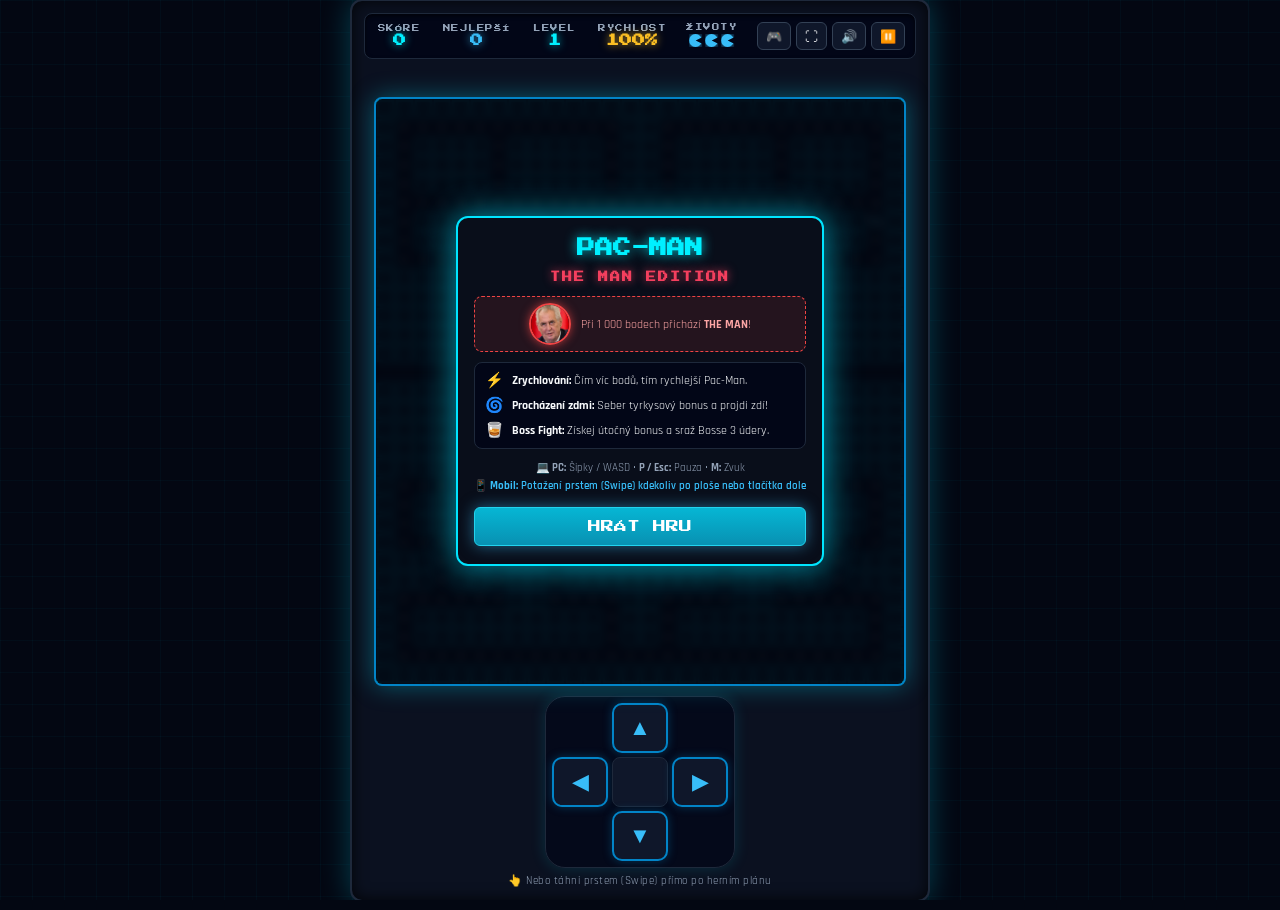
<file: index.html>
<!DOCTYPE html>
<html lang="cs">
<head>
  <meta charset="UTF-8">
  <meta name="viewport" content="width=device-width, initial-scale=1.0, maximum-scale=1.0, user-scalable=no, viewport-fit=cover">
  <meta name="theme-color" content="#030712">
  <meta name="apple-mobile-web-app-capable" content="yes">
  <meta name="mobile-web-app-capable" content="yes">
  <meta name="apple-mobile-web-app-status-bar-style" content="black-translucent">
  <title>PAC-MAN: THE MAN EDITION</title>
  <link rel="stylesheet" href="style.css">
  <link rel="preconnect" href="https://fonts.googleapis.com">
  <link rel="preconnect" href="https://fonts.gstatic.com" crossorigin>
  <link href="https://fonts.googleapis.com/css2?family=Press+Start+2P&family=Rajdhani:wght@600;700&display=swap" rel="stylesheet">
</head>
<body>
  <div class="arcade-cabinet">
    <!-- Top Header & HUD -->
    <header class="hud">
      <div class="hud-item score-box">
        <span class="hud-label">SKÓRE</span>
        <span id="scoreDisplay" class="hud-value neon-cyan">0</span>
      </div>

      <div class="hud-item high-score-box">
        <span class="hud-label">NEJLEPŠÍ</span>
        <span id="highScoreDisplay" class="hud-value neon-blue">0</span>
      </div>

      <div class="hud-item level-box">
        <span class="hud-label">LEVEL</span>
        <span id="levelDisplay" class="hud-value neon-cyan">1</span>
      </div>

      <div class="hud-item speed-box">
        <span class="hud-label">RYCHLOST</span>
        <span id="speedDisplay" class="hud-value neon-gold">100%</span>
      </div>

      <div class="hud-item lives-box">
        <span class="hud-label">ŽIVOTY</span>
        <div id="livesContainer" class="lives-icons"></div>
      </div>

      <div class="hud-controls">
        <button id="dpadToggleBtn" class="arcade-btn icon-btn" title="Přepnout zobrazení tlačítek (D-Pad)">🎮</button>
        <button id="fullscreenBtn" class="arcade-btn icon-btn" title="Celá obrazovka">⛶</button>
        <button id="muteBtn" class="arcade-btn icon-btn" title="Vypnout/Zapnout zvuk (M)">🔊</button>
        <button id="pauseBtn" class="arcade-btn icon-btn" title="Pauza (P / Esc)">⏸️</button>
      </div>
    </header>

    <!-- Boss Health Bar (Active when The Man is alive) -->
    <div id="bossBarContainer" class="boss-bar-container hidden">
      <div class="boss-title-row">
        <span class="boss-name">⚠️ THE MAN ⚠️</span>
        <span id="bossHpText" class="boss-hp-text">HP: 3 / 3</span>
      </div>
      <div class="boss-bar-bg">
        <div id="bossHpFill" class="boss-bar-fill" style="width: 100%;"></div>
      </div>
    </div>

    <!-- Active Bonuses Status Bar -->
    <div id="bonusStatusContainer" class="bonus-status-container">
      <div id="wallPassBadge" class="bonus-badge hidden">
        <span class="badge-icon">🌀</span>
        <span class="badge-name">PROCHÁZENÍ ZDMI</span>
        <div class="badge-meter"><div id="wallPassMeter" class="badge-fill"></div></div>
        <span id="wallPassTimerText" class="badge-time">5.0s</span>
      </div>
      <div id="attackBadge" class="bonus-badge attack-badge hidden">
        <span class="badge-icon">⚡</span>
        <span class="badge-name">ÚTOK NA BOSSE</span>
        <div class="badge-meter"><div id="attackMeter" class="badge-fill"></div></div>
        <span id="attackTimerText" class="badge-time">6.0s</span>
      </div>
    </div>

    <!-- Canvas Game Viewport -->
    <div id="canvasWrapper" class="canvas-wrapper">
      <canvas id="gameCanvas" width="560" height="620"></canvas>

      <!-- Overlay Banner (for "THE MAN IS COMING!", level cleared, etc.) -->
      <div id="bannerOverlay" class="banner-overlay hidden">
        <div id="bannerText" class="banner-text">THE MAN IS COMING!</div>
      </div>

      <!-- Start Menu Modal -->
      <div id="startModal" class="game-modal">
        <div class="modal-content">
          <h1 class="game-title">PAC-MAN<br><span class="subtitle">THE MAN EDITION</span></h1>
          <div class="boss-teaser">
            <img src="zeman.png" alt="The Man" class="teaser-img" onerror="this.style.display='none'">
            <p class="teaser-text">Při 1 000 bodech přichází <strong>THE MAN</strong>!</p>
          </div>

          <div class="features-list">
            <div class="feature-item">
              <span class="feat-icon">⚡</span>
              <span><strong>Zrychlování:</strong> Čím víc bodů, tím rychlejší Pac-Man.</span>
            </div>
            <div class="feature-item">
              <span class="feat-icon">🌀</span>
              <span><strong>Procházení zdmi:</strong> Seber tyrkysový bonus a projdi zdí!</span>
            </div>
            <div class="feature-item">
              <span class="feat-icon">🥃</span>
              <span><strong>Boss Fight:</strong> Získej útočný bonus a sraž Bosse 3 údery.</span>
            </div>
          </div>

          <div class="controls-guide">
            <p><strong>💻 PC:</strong> Šipky / WASD &bull; <strong>P / Esc:</strong> Pauza &bull; <strong>M:</strong> Zvuk</p>
            <p class="mobile-hint"><strong>📱 Mobil:</strong> Potažení prstem (Swipe) kdekoliv po ploše nebo tlačítka dole</p>
          </div>

          <button id="startBtn" class="arcade-btn start-btn">HRÁT HRU</button>
        </div>
      </div>

      <!-- Pause Modal -->
      <div id="pauseModal" class="game-modal hidden">
        <div class="modal-content pause-content">
          <h2>HRA POZASTAVENA</h2>
          <p>Stiskni <strong>P</strong> nebo pokračuj kliknutím</p>
          <button id="resumeBtn" class="arcade-btn resume-btn">POKRAČOVAT</button>
        </div>
      </div>

      <!-- Game Over Modal -->
      <div id="gameOverModal" class="game-modal hidden">
        <div class="modal-content game-over-content">
          <h2 class="neon-red">GAME OVER</h2>
          <div class="result-stats">
            <p>Konečné skóre: <span id="finalScore" class="neon-cyan">0</span></p>
            <p>Dosažený level: <span id="finalLevel" class="neon-blue">1</span></p>
            <p id="newHighScoreAlert" class="new-record hidden">🏆 NOVÝ REKORD! 🏆</p>
          </div>
          <button id="restartBtn" class="arcade-btn restart-btn">HRÁT ZNOVU</button>
        </div>
      </div>

      <!-- Victory / Next Level Modal -->
      <div id="levelClearModal" class="game-modal hidden">
        <div class="modal-content level-clear-content">
          <h2 class="neon-gold">ÚROVEŇ DOKONČENA!</h2>
          <p>Bonus za dokončení: <strong>+200 bodů</strong></p>
          <button id="nextLevelBtn" class="arcade-btn resume-btn">DALŠÍ ÚROVEŇ</button>
        </div>
      </div>
    </div>

    <!-- On-Screen Virtual D-Pad for Mobile / Touch -->
    <div id="touchControls" class="touch-controls">
      <div class="dpad-cross">
        <button class="dpad-btn dpad-up" data-dir="up" aria-label="Nahoru">▲</button>
        <button class="dpad-btn dpad-left" data-dir="left" aria-label="Doleva">◀</button>
        <div class="dpad-core"></div>
        <button class="dpad-btn dpad-right" data-dir="right" aria-label="Doprava">▶</button>
        <button class="dpad-btn dpad-down" data-dir="down" aria-label="Dolů">▼</button>
      </div>
      <div class="touch-hint">👆 Nebo táhni prstem (Swipe) přímo po herním plánu</div>
    </div>
  </div>

  <script src="game.js"></script>
</body>
</html>
</file>
<file: style.css>
/* ==========================================================================
   PAC-MAN: THE MAN EDITION - Neon Cyberpunk Style Sheet & Mobile Optimizations
   ========================================================================== */

:root {
  --bg-color: #030712;
  --cabinet-bg: #0b1120;
  --wall-neon: #00e5ff;
  --wall-glow: rgba(0, 229, 255, 0.65);
  --pacman-color: #38bdf8;
  --pacman-glow: rgba(56, 189, 248, 0.85);
  --boss-neon: #ef4444;
  --boss-glow: rgba(239, 68, 68, 0.8);
  --bonus-cyan: #06b6d4;
  --bonus-gold: #fbbf24;
  --text-white: #f8fafc;
  --text-muted: #94a3b8;
  --font-retro: 'Press Start 2P', monospace;
  --font-ui: 'Rajdhani', sans-serif;
}

* {
  box-sizing: border-box;
  margin: 0;
  padding: 0;
  user-select: none;
  -webkit-user-select: none;
  -webkit-tap-highlight-color: transparent;
}

html, body {
  width: 100%;
  height: 100%;
  overflow-x: hidden;
  touch-action: manipulation;
}

body {
  background-color: var(--bg-color);
  color: var(--text-white);
  font-family: var(--font-ui);
  display: flex;
  justify-content: center;
  align-items: center;
  min-height: 100dvh;
  padding: 8px;
}

/* Background grid pattern */
body::before {
  content: "";
  position: fixed;
  top: 0;
  left: 0;
  width: 100%;
  height: 100%;
  background: 
    linear-gradient(rgba(0, 229, 255, 0.03) 1px, transparent 1px),
    linear-gradient(90deg, rgba(0, 229, 255, 0.03) 1px, transparent 1px);
  background-size: 32px 32px;
  pointer-events: none;
  z-index: 0;
}

/* Main Arcade Cabinet Container */
.arcade-cabinet {
  position: relative;
  z-index: 1;
  background: var(--cabinet-bg);
  border: 2px solid #1e293b;
  border-radius: 12px;
  box-shadow: 
    0 0 30px rgba(0, 229, 255, 0.25),
    inset 0 0 15px rgba(0, 0, 0, 0.8);
  padding: 12px;
  display: flex;
  flex-direction: column;
  align-items: center;
  max-width: 580px;
  width: 100%;
}

/* HUD Top Header */
.hud {
  display: flex;
  flex-wrap: wrap;
  justify-content: space-between;
  align-items: center;
  width: 100%;
  background: #020617;
  border: 1px solid #1e293b;
  border-radius: 8px;
  padding: 8px 10px;
  margin-bottom: 8px;
  gap: 6px;
  box-shadow: inset 0 2px 4px rgba(0, 0, 0, 0.6);
}

.hud-item {
  display: flex;
  flex-direction: column;
  align-items: center;
  min-width: 48px;
}

.hud-label {
  font-family: var(--font-retro);
  font-size: 7.5px;
  color: var(--text-muted);
  letter-spacing: 0.5px;
  margin-bottom: 2px;
}

.hud-value {
  font-family: var(--font-retro);
  font-size: 13px;
  font-weight: bold;
}

.neon-cyan {
  color: #00f0ff;
  text-shadow: 0 0 8px rgba(0, 240, 255, 0.7);
}

.neon-blue {
  color: #38bdf8;
  text-shadow: 0 0 8px rgba(56, 189, 248, 0.7);
}

.neon-gold {
  color: #fbbf24;
  text-shadow: 0 0 8px rgba(251, 191, 36, 0.7);
}

.neon-red {
  color: #ef4444;
  text-shadow: 0 0 10px rgba(239, 68, 68, 0.8);
}

.lives-icons {
  display: flex;
  gap: 3px;
  align-items: center;
  height: 16px;
}

.life-icon {
  width: 13px;
  height: 13px;
  background-color: var(--pacman-color);
  border-radius: 50%;
  box-shadow: 0 0 6px var(--pacman-glow);
  clip-path: polygon(100% 75%, 50% 50%, 100% 25%, 100% 0, 0 0, 0 100%, 100% 100%);
  display: inline-block;
}

.hud-controls {
  display: flex;
  gap: 5px;
}

/* Boss Health Bar */
.boss-bar-container {
  width: 100%;
  background: #1e1014;
  border: 1px solid #7f1d1d;
  border-radius: 6px;
  padding: 5px 10px;
  margin-bottom: 6px;
  animation: pulse-border 1.2s infinite alternate;
}

@keyframes pulse-border {
  0% { box-shadow: 0 0 5px rgba(239, 68, 68, 0.4); border-color: #ef4444; }
  100% { box-shadow: 0 0 18px rgba(239, 68, 68, 0.85); border-color: #ff8888; }
}

.boss-title-row {
  display: flex;
  justify-content: space-between;
  font-family: var(--font-retro);
  font-size: 9px;
  margin-bottom: 3px;
  color: #fca5a5;
}

.boss-bar-bg {
  width: 100%;
  height: 10px;
  background: #450a0a;
  border-radius: 4px;
  overflow: hidden;
  border: 1px solid #ef4444;
}

.boss-bar-fill {
  height: 100%;
  background: linear-gradient(90deg, #dc2626, #f87171);
  box-shadow: 0 0 10px #ef4444;
  transition: width 0.3s ease;
}

/* Bonus Badges & Progress Bars */
.bonus-status-container {
  display: flex;
  gap: 8px;
  width: 100%;
  margin-bottom: 6px;
  min-height: 24px;
}

.bonus-badge {
  flex: 1;
  display: flex;
  align-items: center;
  background: rgba(6, 182, 212, 0.15);
  border: 1px solid #06b6d4;
  border-radius: 6px;
  padding: 3px 6px;
  gap: 6px;
  box-shadow: 0 0 8px rgba(6, 182, 212, 0.4);
}

.attack-badge {
  background: rgba(245, 158, 11, 0.15);
  border-color: #f59e0b;
  box-shadow: 0 0 8px rgba(245, 158, 11, 0.4);
}

.badge-icon {
  font-size: 13px;
}

.badge-name {
  font-size: 10px;
  font-weight: 700;
  letter-spacing: 0.5px;
  white-space: nowrap;
}

.badge-meter {
  flex: 1;
  height: 7px;
  background: rgba(0, 0, 0, 0.6);
  border-radius: 4px;
  overflow: hidden;
  border: 1px solid rgba(255, 255, 255, 0.2);
}

.badge-fill {
  height: 100%;
  width: 100%;
  background: #06b6d4;
  box-shadow: 0 0 6px #06b6d4;
  transition: width 0.1s linear;
}

.attack-badge .badge-fill {
  background: #f59e0b;
  box-shadow: 0 0 6px #f59e0b;
}

.badge-time {
  font-family: var(--font-retro);
  font-size: 8.5px;
  min-width: 28px;
  text-align: right;
}

/* Canvas Viewport */
.canvas-wrapper {
  position: relative;
  background: #000;
  border-radius: 8px;
  border: 2px solid #0284c7;
  box-shadow: 
    0 0 25px rgba(0, 229, 255, 0.35),
    inset 0 0 20px rgba(0, 0, 0, 0.95);
  overflow: hidden;
  display: flex;
  justify-content: center;
  align-items: center;
  touch-action: none;
  max-width: 100%;
}

canvas {
  display: block;
  max-width: 100%;
  height: auto;
  max-height: 65vh;
  object-fit: contain;
  image-rendering: pixelated;
  touch-action: none;
}

/* Announcement Banner Overlay */
.banner-overlay {
  position: absolute;
  top: 40%;
  left: 0;
  width: 100%;
  background: rgba(0, 0, 0, 0.9);
  border-top: 3px solid #ef4444;
  border-bottom: 3px solid #ef4444;
  padding: 14px 0;
  text-align: center;
  z-index: 20;
  box-shadow: 0 0 30px rgba(239, 68, 68, 0.8);
  animation: banner-zoom 0.4s ease-out;
}

@keyframes banner-zoom {
  0% { transform: scale(0.6); opacity: 0; }
  100% { transform: scale(1); opacity: 1; }
}

.banner-text {
  font-family: var(--font-retro);
  font-size: 15px;
  color: #fee2e2;
  text-shadow: 0 0 12px #ef4444;
  letter-spacing: 2px;
  animation: text-pulse 0.5s infinite alternate;
}

@keyframes text-pulse {
  0% { color: #fee2e2; text-shadow: 0 0 10px #ef4444; }
  100% { color: #fca5a5; text-shadow: 0 0 25px #ff2222; }
}

/* Modals */
.game-modal {
  position: absolute;
  top: 0;
  left: 0;
  width: 100%;
  height: 100%;
  background: rgba(3, 7, 18, 0.94);
  display: flex;
  justify-content: center;
  align-items: center;
  z-index: 30;
  backdrop-filter: blur(4px);
  padding: 10px;
}

.modal-content {
  background: #090e1a;
  border: 2px solid var(--wall-neon);
  border-radius: 12px;
  padding: 18px 16px;
  text-align: center;
  max-width: 95%;
  max-height: 94%;
  overflow-y: auto;
  box-shadow: 0 0 35px var(--wall-glow);
}

.game-title {
  font-family: var(--font-retro);
  font-size: 18px;
  color: #00f0ff;
  text-shadow: 0 0 12px rgba(0, 240, 255, 0.8);
  line-height: 1.4;
  margin-bottom: 10px;
}

.game-title .subtitle {
  font-size: 10px;
  color: #f43f5e;
  text-shadow: 0 0 10px rgba(244, 63, 94, 0.8);
  letter-spacing: 2px;
}

.boss-teaser {
  display: flex;
  align-items: center;
  justify-content: center;
  gap: 10px;
  background: rgba(239, 68, 68, 0.12);
  border: 1px dashed #ef4444;
  border-radius: 8px;
  padding: 6px 10px;
  margin-bottom: 10px;
}

.teaser-img {
  width: 42px;
  height: 42px;
  object-fit: cover;
  border-radius: 50%;
  border: 2px solid #ef4444;
  box-shadow: 0 0 10px rgba(239, 68, 68, 0.7);
}

.teaser-text {
  font-size: 12px;
  color: #fca5a5;
  text-align: left;
}

.features-list {
  display: flex;
  flex-direction: column;
  gap: 6px;
  text-align: left;
  font-size: 12px;
  margin-bottom: 12px;
  background: #020617;
  padding: 8px 10px;
  border-radius: 8px;
  border: 1px solid #1e293b;
}

.feature-item {
  display: flex;
  align-items: center;
  gap: 8px;
}

.feat-icon {
  font-size: 15px;
}

.controls-guide {
  font-size: 11px;
  color: var(--text-muted);
  margin-bottom: 14px;
}

.mobile-hint {
  color: #38bdf8;
  margin-top: 4px;
  font-weight: 600;
}

/* Buttons */
.arcade-btn {
  font-family: var(--font-retro);
  font-size: 11px;
  padding: 10px 18px;
  color: #fff;
  background: linear-gradient(180deg, #0284c7, #0369a1);
  border: 1px solid #38bdf8;
  border-radius: 6px;
  cursor: pointer;
  box-shadow: 0 0 15px rgba(56, 189, 248, 0.5);
  transition: all 0.15s ease;
  touch-action: manipulation;
}

.arcade-btn:hover {
  transform: translateY(-2px);
  background: linear-gradient(180deg, #0ea5e9, #0284c7);
  box-shadow: 0 0 22px rgba(56, 189, 248, 0.85);
}

.arcade-btn:active {
  transform: translateY(1px);
}

.icon-btn {
  font-size: 13px;
  padding: 5px 8px;
  background: #0f172a;
  border-color: #334155;
  box-shadow: none;
}

.icon-btn:hover {
  background: #1e293b;
  box-shadow: 0 0 8px rgba(0, 229, 255, 0.3);
}

.start-btn {
  width: 100%;
  font-size: 13px;
  padding: 12px 18px;
  background: linear-gradient(180deg, #06b6d4, #0891b2);
  border-color: #22d3ee;
}

.restart-btn {
  background: linear-gradient(180deg, #ef4444, #b91c1c);
  border-color: #f87171;
  box-shadow: 0 0 15px rgba(239, 68, 68, 0.5);
}

.restart-btn:hover {
  background: linear-gradient(180deg, #f87171, #dc2626);
  box-shadow: 0 0 22px rgba(239, 68, 68, 0.8);
}

.result-stats {
  font-size: 15px;
  margin: 14px 0;
  display: flex;
  flex-direction: column;
  gap: 6px;
}

.new-record {
  font-family: var(--font-retro);
  font-size: 11px;
  color: #fbbf24;
  margin-top: 6px;
  animation: pulse-gold 0.8s infinite alternate;
}

@keyframes pulse-gold {
  0% { transform: scale(1); text-shadow: 0 0 6px #fbbf24; }
  100% { transform: scale(1.05); text-shadow: 0 0 18px #fef08a; }
}

/* ==========================================================================
   MOBILE CONTROLS: ERGONOMIC CROSS D-PAD
   ========================================================================== */
.touch-controls {
  display: flex;
  flex-direction: column;
  align-items: center;
  margin-top: 10px;
  gap: 4px;
  width: 100%;
  touch-action: none;
}

.dpad-cross {
  display: grid;
  grid-template-columns: 56px 56px 56px;
  grid-template-rows: 50px 50px 50px;
  gap: 4px;
  justify-content: center;
  align-items: center;
  background: rgba(2, 6, 23, 0.7);
  padding: 6px;
  border-radius: 20px;
  border: 1px solid #1e293b;
  box-shadow: 0 0 15px rgba(0, 229, 255, 0.15);
}

.dpad-core {
  grid-column: 2;
  grid-row: 2;
  width: 100%;
  height: 100%;
  background: #0f172a;
  border-radius: 8px;
  border: 1px solid #1e293b;
}

.dpad-btn {
  width: 100%;
  height: 100%;
  background: #0f172a;
  border: 2px solid #0284c7;
  border-radius: 10px;
  color: #38bdf8;
  font-size: 22px;
  display: flex;
  justify-content: center;
  align-items: center;
  box-shadow: 0 0 10px rgba(2, 132, 199, 0.35);
  cursor: pointer;
  touch-action: manipulation;
  transition: all 0.08s ease;
}

.dpad-up {
  grid-column: 2;
  grid-row: 1;
}

.dpad-left {
  grid-column: 1;
  grid-row: 2;
}

.dpad-right {
  grid-column: 3;
  grid-row: 2;
}

.dpad-down {
  grid-column: 2;
  grid-row: 3;
}

.dpad-btn:active,
.dpad-btn.active {
  background: #0284c7;
  color: #ffffff;
  border-color: #38bdf8;
  box-shadow: 0 0 18px rgba(56, 189, 248, 0.9);
  transform: scale(0.92);
}

.touch-hint {
  font-size: 11px;
  color: var(--text-muted);
  letter-spacing: 0.5px;
  text-align: center;
  margin-top: 2px;
}

/* Utility */
.hidden {
  display: none !important;
}

/* ==========================================================================
   RESPONSIVE ADJUSTMENTS FOR MOBILES & TABLETS
   ========================================================================== */
@media (max-width: 640px) {
  body {
    padding: 4px;
    align-items: flex-start;
  }

  .arcade-cabinet {
    padding: 6px;
    border: none;
    box-shadow: none;
    border-radius: 6px;
    max-width: 100vw;
  }

  .hud {
    padding: 6px 8px;
    margin-bottom: 6px;
    gap: 4px;
  }

  .hud-item {
    min-width: 42px;
  }

  .hud-label {
    font-size: 6.5px;
  }

  .hud-value {
    font-size: 11px;
  }

  .hud-controls .icon-btn {
    padding: 4px 6px;
    font-size: 11px;
  }

  .dpad-cross {
    grid-template-columns: 50px 50px 50px;
    grid-template-rows: 44px 44px 44px;
    gap: 3px;
  }

  .dpad-btn {
    font-size: 18px;
  }
}

@media (max-width: 400px) {
  .hud-item {
    min-width: 36px;
  }
  
  .hud-value {
    font-size: 10px;
  }

  .dpad-cross {
    grid-template-columns: 46px 46px 46px;
    grid-template-rows: 40px 40px 40px;
  }
}
</file>
